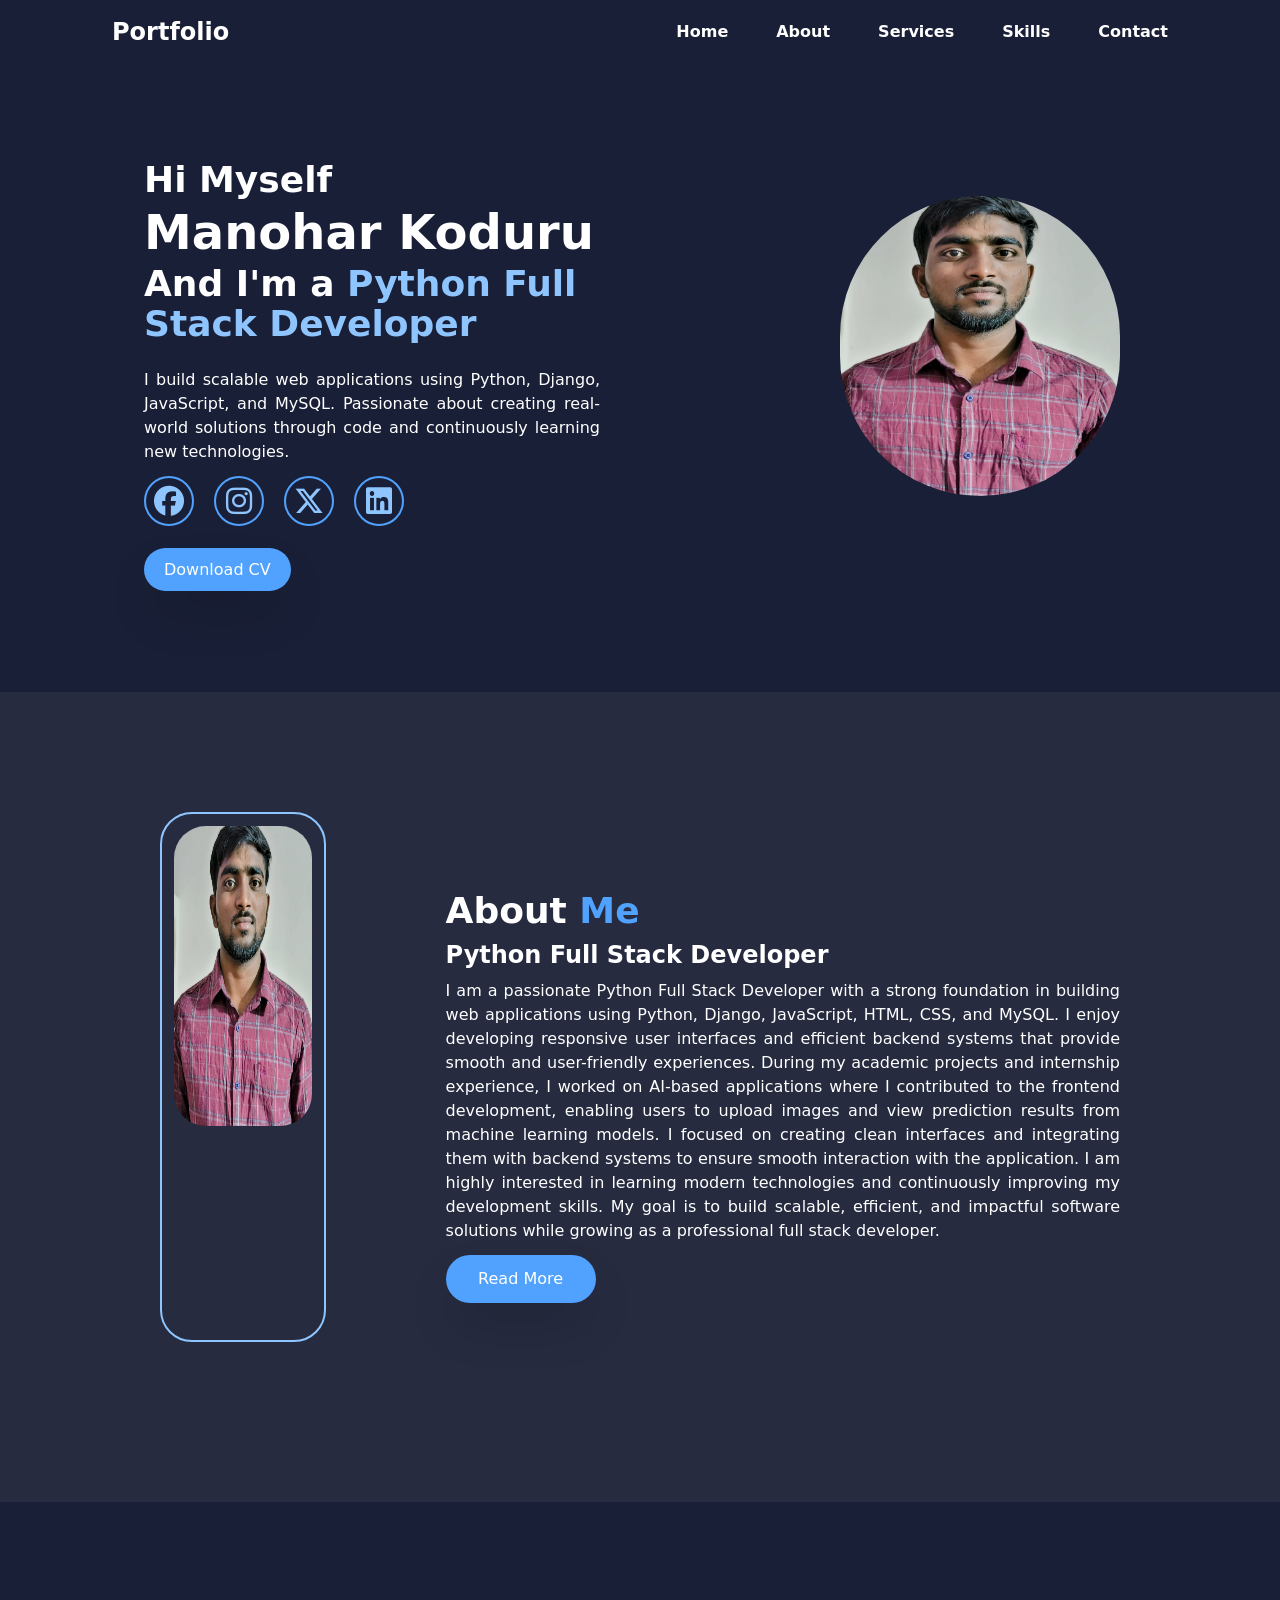
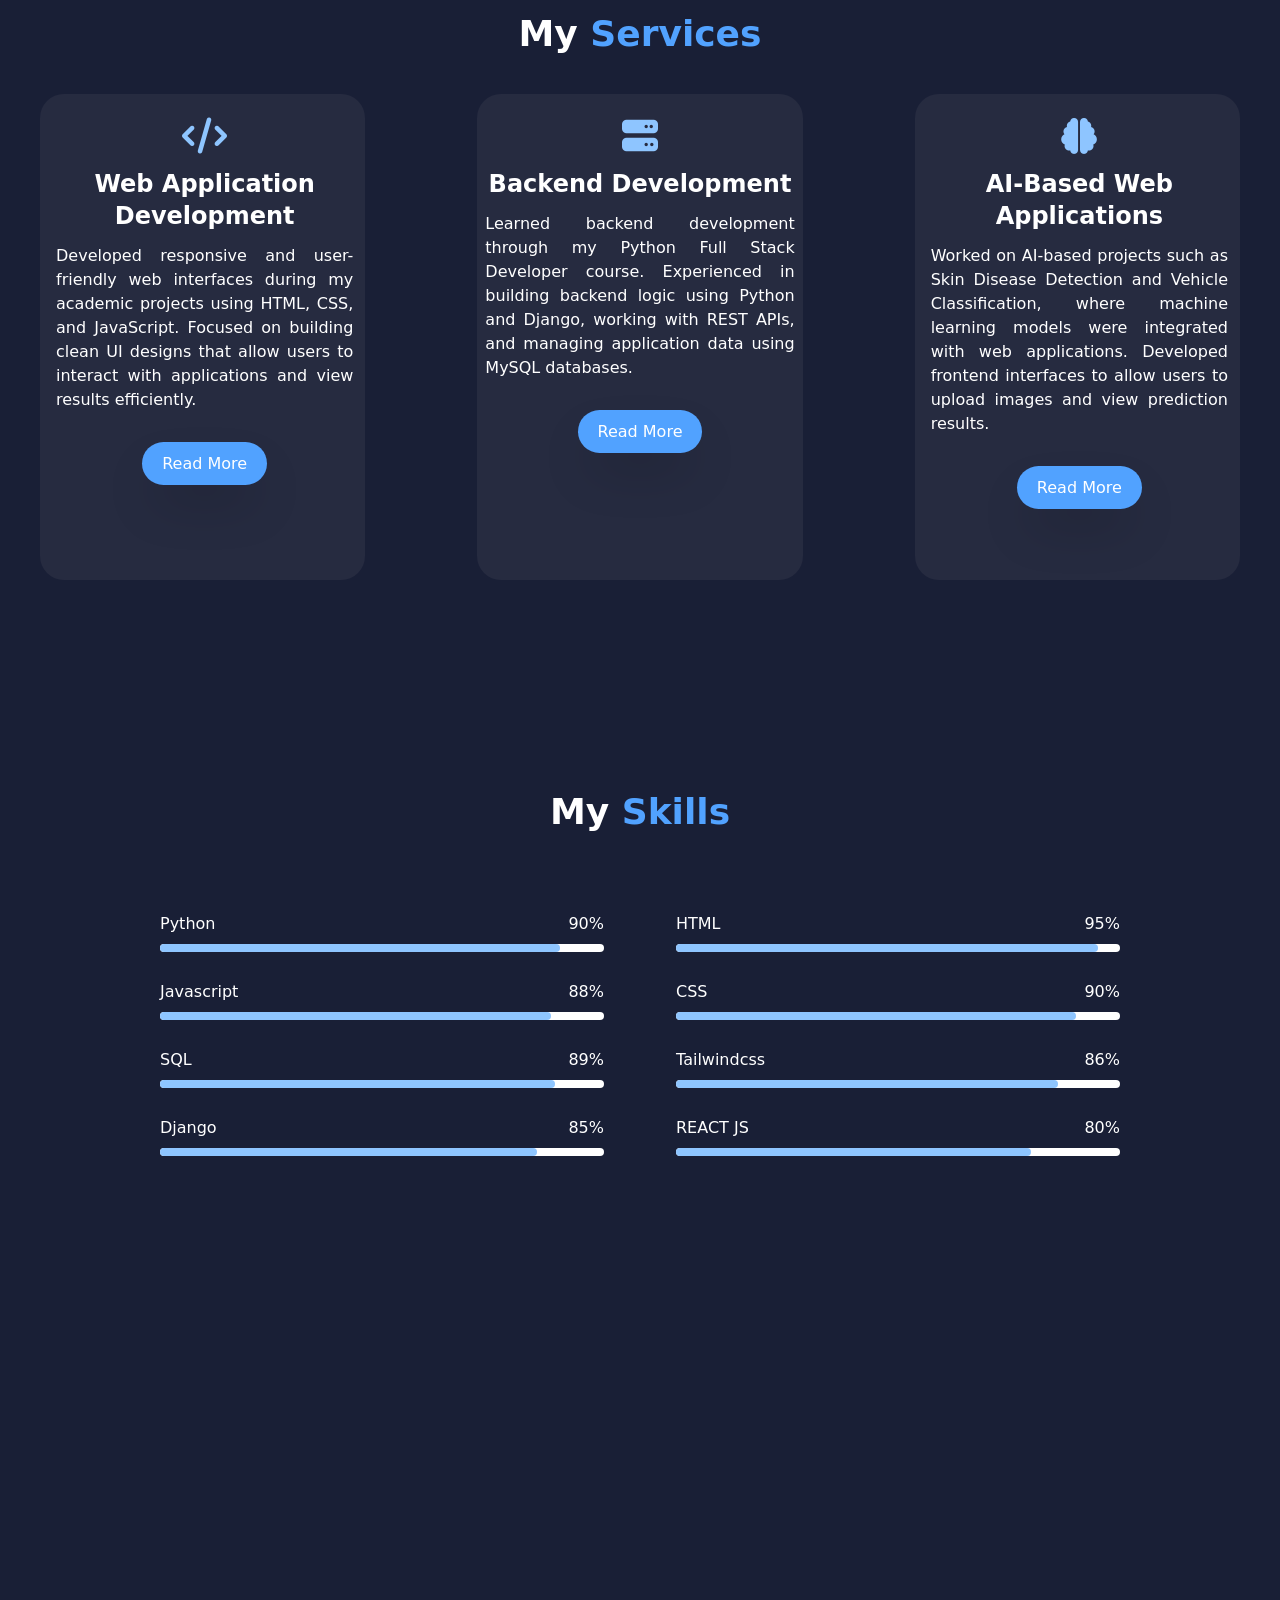
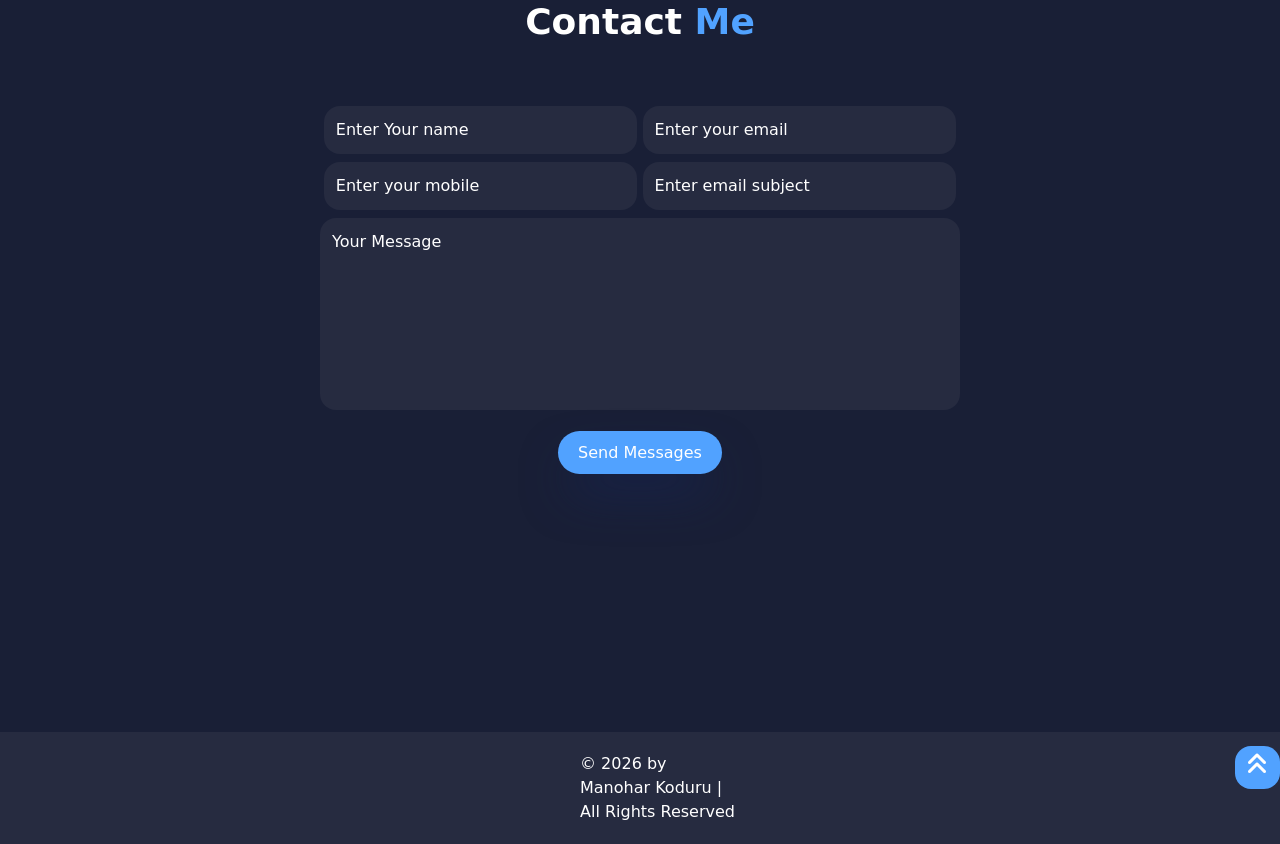
<file: index.html>
<!DOCTYPE html>
<html lang="en" class="scroll-smooth">
<head>
    <meta charset="UTF-8">
    <meta name="viewport" content="width=device-width, initial-scale=1.0">
    <title>Portfolio</title>
    <link rel="stylesheet" href="../output.css">
    <link rel="stylesheet" href="https://cdnjs.cloudflare.com/ajax/libs/font-awesome/6.7.2/css/all.min.css" integrity="sha512-Evv84Mr4kqVGRNSgIGL/F/aIDqQb7xQ2vcrdIwxfjThSH8CSR7PBEakCr51Ck+w+/U6swU2Im1vVX0SVk9ABhg==" crossorigin="anonymous" referrerpolicy="no-referrer">
</head>
<body>
    <header class="flex justify-between bg-[#191f36] text-white py-4 px-28 items-center fixed min-w-[100vw] z-10">
        <h1 class="font-bold text-2xl">Portfolio</h1>
            <div class="flex gap-12 font-bold">
                <a href="#Home" class="hover:text-blue-400">Home</a>
                <a href="#About" class="hover:text-blue-400">About</a>
                <a href="#Services" class="hover:text-blue-400">Services</a>
                <a href="#skills" class="hover:text-blue-400">Skills</a>
                <a href="#contact" class="hover:text-blue-400">Contact</a>
            </div>
    </header>
   <section class="grid grid-cols-2 px-36 py-24 bg-[#191f36] text-white h-[100vh] gap-20" id="Home" >
        <div class="pt-16">
            <h2 class="font-bold text-4xl">Hi Myself</h2>
            <h1 class="font-bold text-5xl my-2"> Manohar Koduru </h1>
            <h2 class="font-bold text-4xl">And I'm a <span class="text-blue-300">Python Full Stack Developer</span> </h2>
            <br>
            <p class="text-justify">I build scalable web applications using Python, Django, JavaScript, and MySQL. 
Passionate about creating real-world solutions through code and continuously learning new technologies.</p>
            <div class="flex gap-5 my-3 mb-8">
                <a href="https://www.facebook.com/koduru.manohar.332" class="border-2 border-blue-400 h[50px] w-[50px] rounded-full text-3xl text-center flex  justify-center p-2 hover:bg-blue-300 text-blue-300 hover:text-black ">
                    <i class="fa-brands fa-facebook"></i>
                </a>
                <a href="https://www.instagram.com/manohar__reddy__625/" class="border-2 border-blue-400 h[50px] w-[50px] rounded-full text-3xl text-center flex  justify-center p-2 hover:bg-blue-300 text-blue-300 hover:text-black ">
                    <i class="fa-brands fa-instagram"></i>
                </a>
                <a href="https://x.com/KoduruMano17426?t=NUwy7Dlpt3f1oHLuQnfytg&s=09" class="border-2 border-blue-400 h[50px] w-[50px] rounded-full text-3xl text-center flex  justify-center p-2 hover:bg-blue-300 text-blue-300 hover:text-black ">
                    <i class="fa-brands fa-x-twitter"></i>
                </a>
                <a href="https://www.linkedin.com/in/manohar-koduru-5404a0310/" class="border-2 border-blue-400 h[50px] w-[50px] rounded-full text-3xl text-center flex  justify-center p-2 hover:bg-blue-300 text-blue-300 hover:text-black ">
                    <i class="fa-brands fa-linkedin"></i>
                </a>
            </div>

                 <a href="https://drive.google.com/file/d/1rjUNN1UHN5zXGNvTHN89zo7doIlGcrzC/view?usp=drivesdk" class="bg-blue-400 px-5 py-3 rounded-full shadow-2xl hover:shadow-blue-950 ">Download CV</a>

            </div>

            <div>
                <img src="/manohar.jpg" alt="" class="w-[280px] h-[300px] rounded-full animate-bounce my-25 mx-40 hover:shadow-2xl hover:shadow-white">
                
            </div>
            
         </section>
    <!--about-->
    <section class="bg-[#262b40] flex text-white gap-30 h-[90vh] px-40 py-20 " id="About">
        <div class="border-2 border-blue-300 rounded-4xl flex justify-between text-center px-3 py-3 align-middle pb-4 mt-10 mb-20">
            <img src="/manohar.jpg" alt="" class="w-[1450px] h-[300px] rounded-4xl">

        </div>
        <div class="flex flex-col justify-center text-justify">
            <h1 class="font-bold text-4xl">About <span class="text-blue-400">Me</span></h1>
            <h2 class="font-bold text-2xl my-2">Python Full Stack Developer</h2>
            <p class="mb-3">I am a passionate Python Full Stack Developer with a strong foundation in building web applications using Python, Django, JavaScript, HTML, CSS, and MySQL. I enjoy developing responsive user interfaces and efficient backend systems that provide smooth and user-friendly experiences.

During my academic projects and internship experience, I worked on AI-based applications where I contributed to the frontend development, enabling users to upload images and view prediction results from machine learning models. I focused on creating clean interfaces and integrating them with backend systems to ensure smooth interaction with the application.

I am highly interested in learning modern technologies and continuously improving my development skills. My goal is to build scalable, efficient, and impactful software solutions while growing as a professional full stack developer.</p>
        <a href="" class="bg-blue-400 px-5 py-3 rounded-full shadow-2xl hover:shadow-blue-950 w-[150px] text-center">Read More</a>
        </div>
    </section>
    <!--services-->
    <section class="bg-[#191f36] h-[90vh] text-white pt-20" id="Services">
        <h1 class="font-bold text-4xl text-center pt-8">My <span class="text-blue-400">Services</span></h1>
        <div class="grid grid-cols-3 gap-8 my-10">
            <div class="bg-[#262b40] rounded-3xl text-center py-6 hover:scale-105 duration-1000 hover:border-2 pb-20 mx-10 pl-4 pr-3">
               <i class="fa-solid fa-code text-4xl text-blue-300"></i>
                <h2  class="font-bold text-2xl my-3">Web Application Development</h2>
                <p class="text-justify mb-10">Developed responsive and user-friendly web interfaces during my academic projects using HTML, CSS, and JavaScript. Focused on building clean UI designs that allow users to interact with applications and view results efficiently.</p>
               <a href="" class="bg-blue-400 px-5 py-3 rounded-full shadow-2xl hover:shadow-blue-950 w-[150px] text-center ">Read More</a>
            </div>
            <div class="bg-[#262b40] rounded-3xl text-center py-6 hover:scale-105 duration-1000 hover:border-2 pb-20 mx-10 pl-2 pr-2">
                <i class="fa-solid fa-server text-4xl text-blue-300"></i>
                <h1 class="font-bold text-2xl my-3">Backend Development</h1>
                <p class="text-justify mb-10">Learned backend development through my Python Full Stack Developer course. Experienced in building backend logic using Python and Django, working with REST APIs, and managing application data using MySQL databases.</p>
                 <a href="" class="bg-blue-400 px-5 py-3 rounded-full shadow-2xl hover:shadow-blue-950 w-[150px] text-center">Read More</a>
            </div>
            <div class="bg-[#262b40] rounded-3xl text-center py-6 hover:scale-105 duration-1000  hover:border-2 pb-20 mx-10 pl-4 pr-3">
                <i class="fa-solid fa-brain text-4xl text-blue-300"></i>
                <h1 class="font-bold text-2xl my-3">AI-Based Web Applications</h1>
                <p class="text-justify mb-10">Worked on AI-based projects such as Skin Disease Detection and Vehicle Classification, where machine learning models were integrated with web applications. Developed frontend interfaces to allow users to upload images and view prediction results.</p>
                  <a href="" class="bg-blue-400 px-5 py-3 rounded-full shadow-2xl hover:shadow-blue-950 w-[150px] text-center">Read More</a>
            </div>
        </div>
    </section>
            <!-- Skills -->
           <section class="bg-[#191f36] text-white h-[90vh] pt-20" id="skills">
            <h1 class="font-bold text-center text-4xl mb-16">My <span class="text-blue-400">Skills</span></h1>

            <div class="grid grid-cols-2 px-40 gap-18">
                <div>
                    <div class="flex justify-between relative py-4 mb-3">
                        <h1>Python</h1>
                        <span>90%</span>
                        <div class="absolute bottom-0 h-2 w-[100%] bg-white rounded-4xl"></div>
                        <div class="absolute bottom-0 h-2 w-[90%] bg-blue-300 rounded-4xl"></div>
                    </div>

                    <div class="flex justify-between relative py-4 mb-3">
                        <h1>Javascript</h1>
                        <span>88%</span>
                        <div class="absolute bottom-0 h-2 w-[100%] bg-white rounded-4xl"></div>
                        <div class="absolute bottom-0 h-2 w-[88%] bg-blue-300 rounded-4xl"></div>
                    </div>

                    <div class="flex justify-between relative py-4 mb-3">
                        <h1>SQL</h1>
                        <span>89%</span>
                        <div class="absolute bottom-0 h-2 w-[100%] bg-white rounded-4xl"></div>
                        <div class="absolute bottom-0 h-2 w-[89%] bg-blue-300 rounded-4xl"></div>
                    </div>

                    <div class="flex justify-between relative py-4 mb-3">
                        <h1>Django</h1>
                        <span>85%</span>
                        <div class="absolute bottom-0 h-2 w-[100%] bg-white rounded-4xl"></div>
                        <div class="absolute bottom-0 h-2 w-[85%] bg-blue-300 rounded-4xl"></div>
                    </div>
                </div>

                <div>
                    <div class="flex justify-between relative py-4 mb-3">
                        <h1>HTML</h1>
                        <span>95%</span>
                        <div class="absolute bottom-0 h-2 w-[100%] bg-white rounded-4xl"></div>
                        <div class="absolute bottom-0 h-2 w-[95%] bg-blue-300 rounded-4xl"></div>
                    </div>

                    <div class="flex justify-between relative py-4 mb-3">
                        <h1>CSS</h1>
                        <span>90%</span>
                        <div class="absolute bottom-0 h-2 w-[100%] bg-white rounded-4xl"></div>
                        <div class="absolute bottom-0 h-2 w-[90%] bg-blue-300 rounded-4xl"></div>
                    </div>

                    <div class="flex justify-between relative py-4 mb-3">
                        <h1>Tailwindcss</h1>
                        <span>86%</span>
                        <div class="absolute bottom-0 h-2 w-[100%] bg-white rounded-4xl"></div>
                        <div class="absolute bottom-0 h-2 w-[86%] bg-blue-300 rounded-4xl"></div>
                    </div>

                    <div class="flex justify-between relative py-4 mb-3">
                        <h1>REACT JS</h1>
                        <span>80%</span>
                        <div class="absolute bottom-0 h-2 w-[100%] bg-white rounded-4xl"></div>
                        <div class="absolute bottom-0 h-2 w-[80%] bg-blue-300 rounded-4xl"></div>
                    </div>
                </div>
            </div>
           </section>


           <!-- Contact Section -->
            <section class="bg-[#191f36] text-white h-[90vh] pt-20" id="contact" >
                <h1 class="font-bold text-center text-4xl mb-16">Contact <span class="text-blue-400">Me</span></h1>

                <form class="text-center w-[50%] ml-auto mr-auto">
                    <div>
                        <input type="text" placeholder="Enter Your name" class="bg-[#262b40] p-3 rounded-2xl outline-none w-[49%]">
                        <input type="email" placeholder="Enter your email" class="bg-[#262b40] p-3 rounded-2xl outline-none w-[49%]">
                    </div>

                    <div class="my-2">
                        <input type="number" placeholder="Enter your mobile" class="bg-[#262b40] p-3 rounded-2xl outline-none w-[49%]">
                        <input type="text" placeholder="Enter email subject" class="bg-[#262b40] p-3 rounded-2xl outline-none w-[49%]">
                    </div>

                    <textarea cols="30" rows="7" placeholder="Your Message" class="bg-[#262b40] p-3 rounded-2xl outline-none w-[100%] resize-none mb-6"></textarea>
                    <a href="" class="bg-blue-400 px-5 py-3 rounded-4xl shadow-2xl shadow-blue-950 hover:shadow-none">Send Messages</a>
                </form>
            </section>


            <!-- Footer -->
             <footer class="bg-[#262b40] text-white flex py-5 " >
                <div>
                    <p class="pl-145">© 2026 by Manohar Koduru | All Rights Reserved</p>
                </div>

                <div>
                    <a href="#Home" class="bg-blue-400 p-3 rounded-2xl ml-125">
                        <i class="fa-solid fa-angles-up text-2xl "></i>
                    </a>
                </div>
             </footer>
    
</body>

</html>
</file>
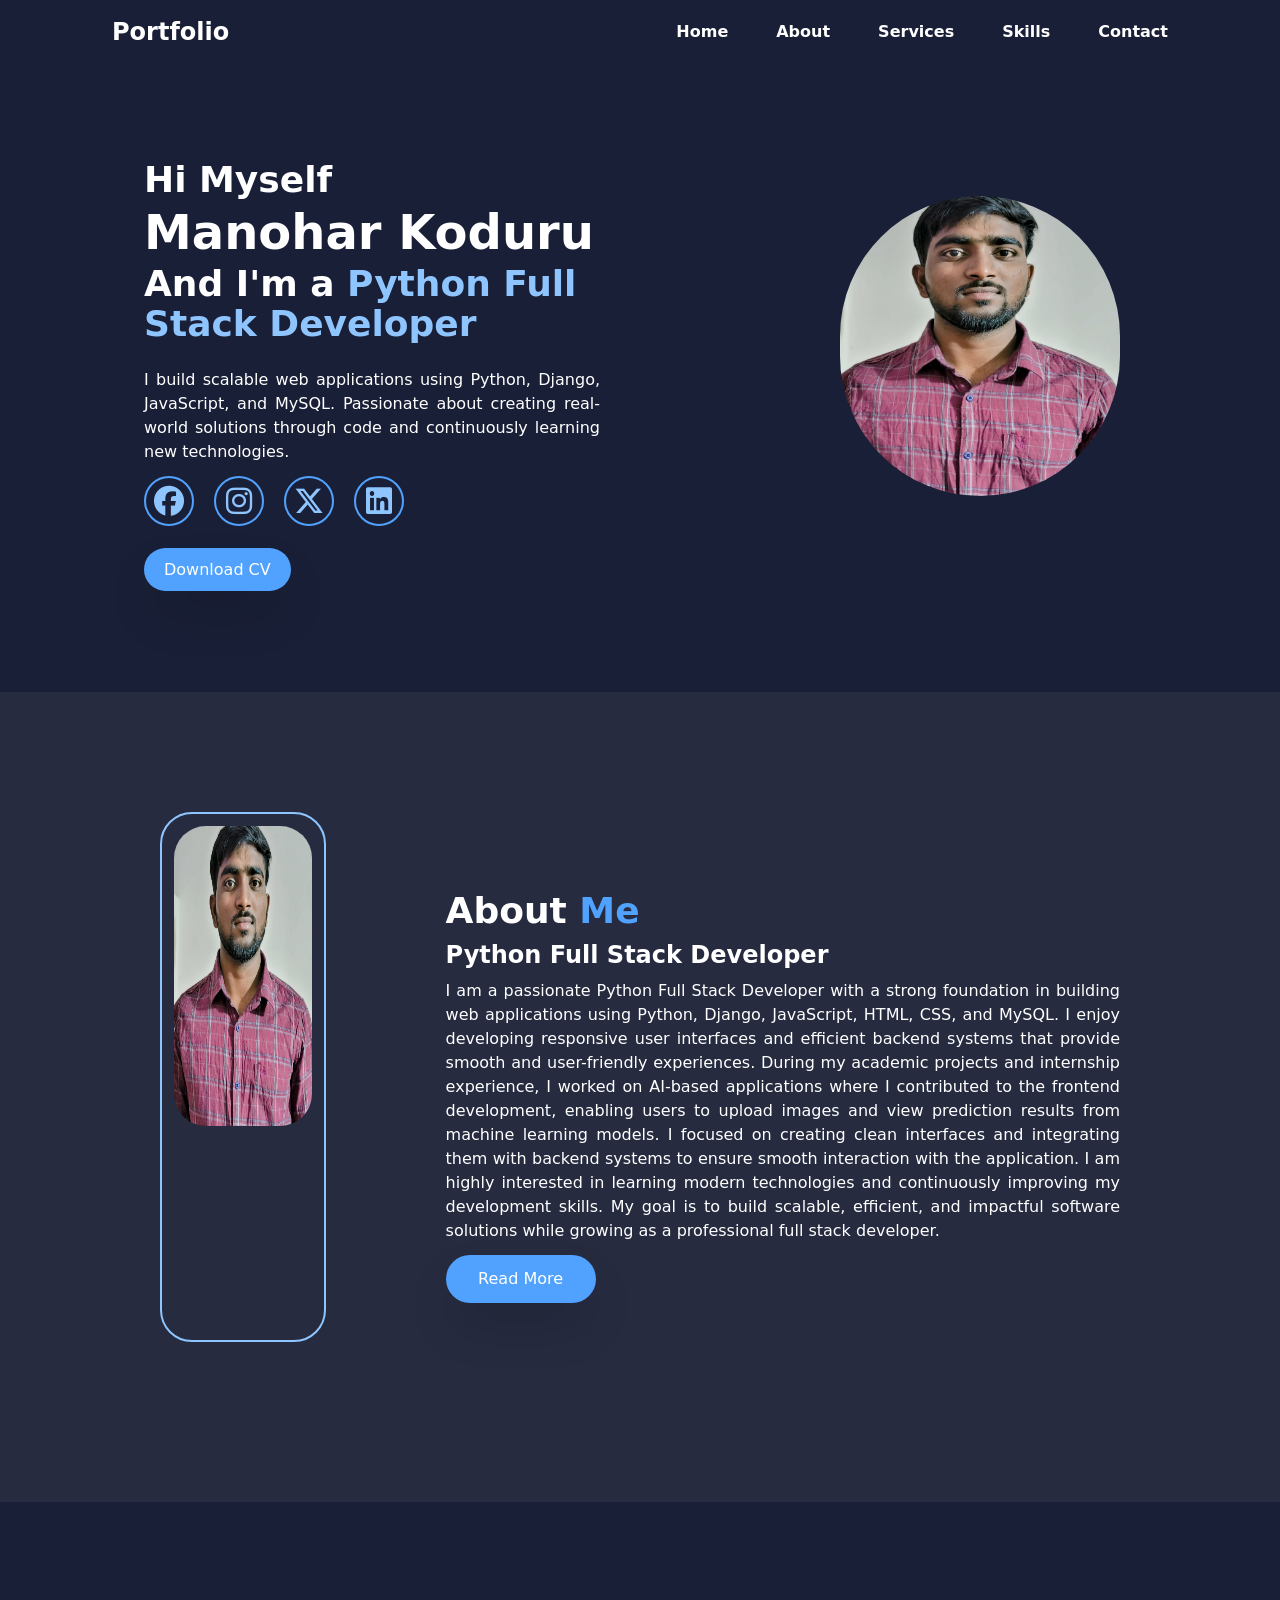
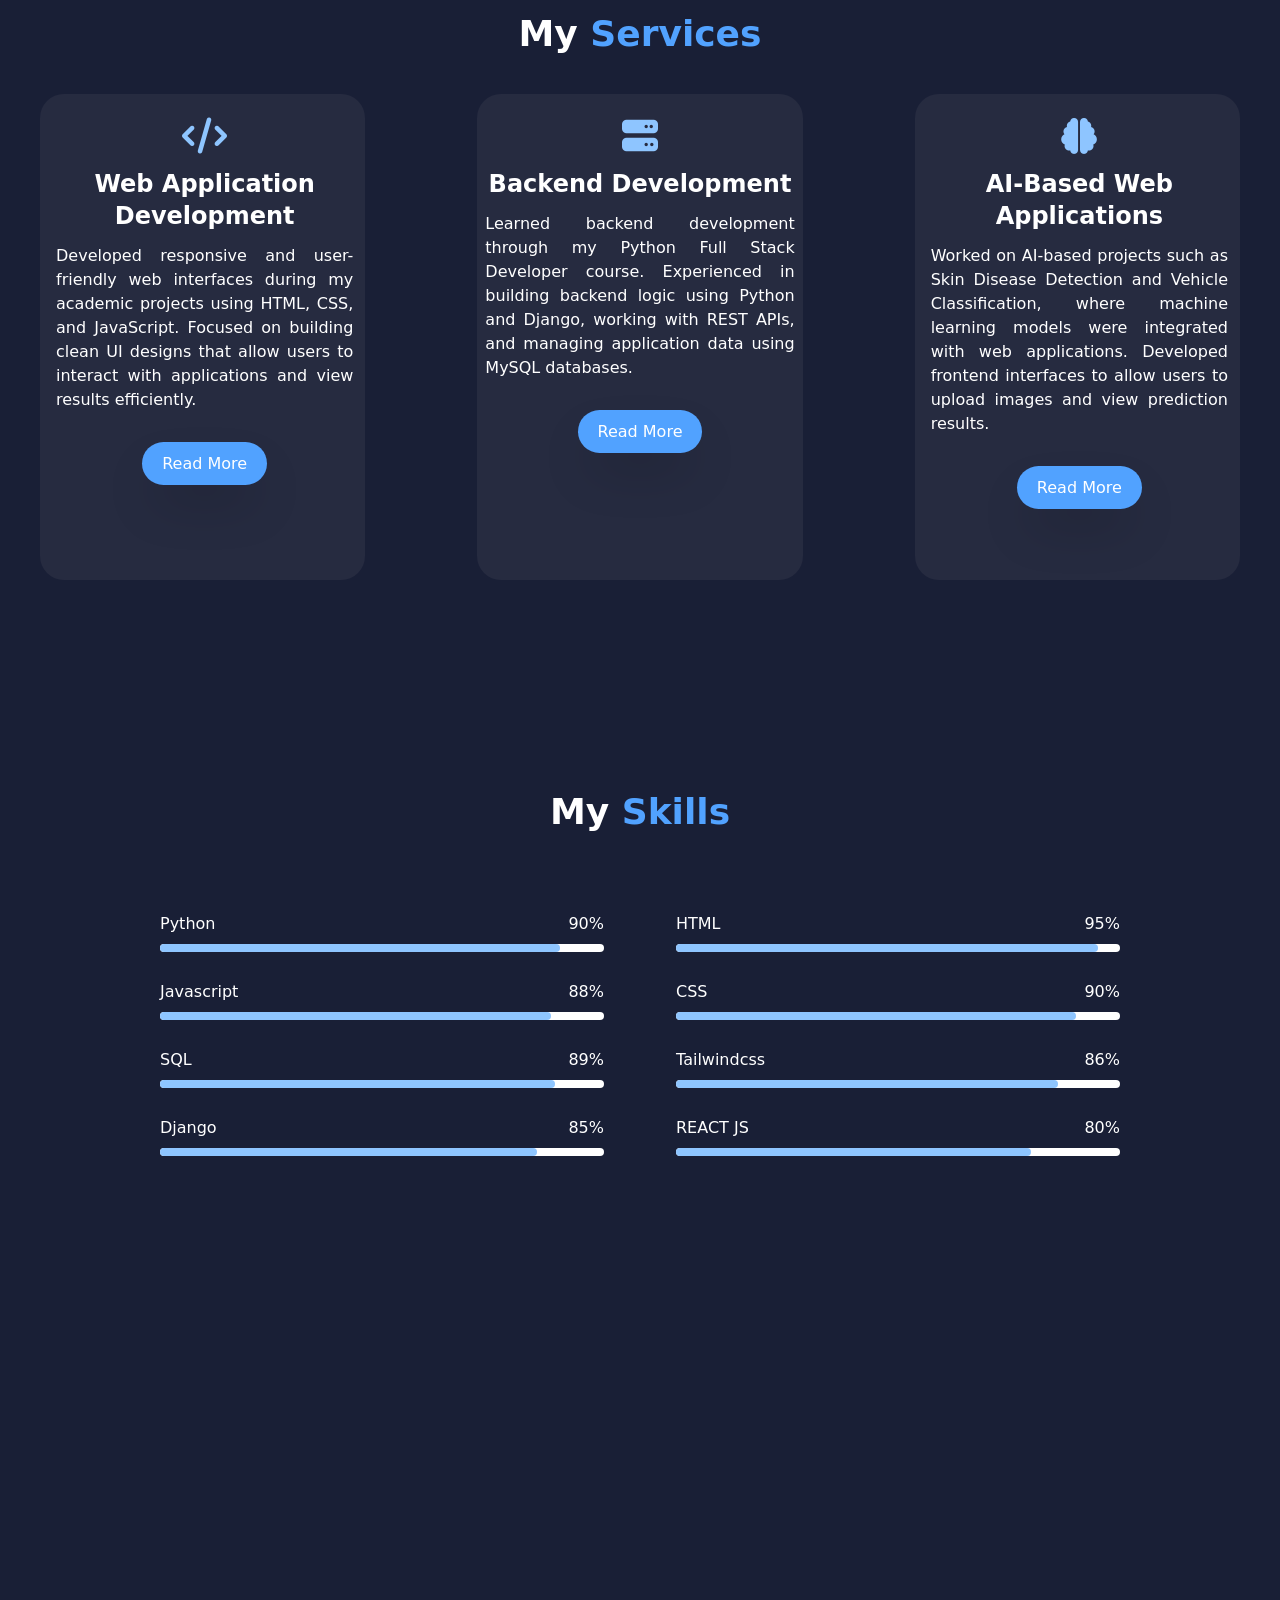
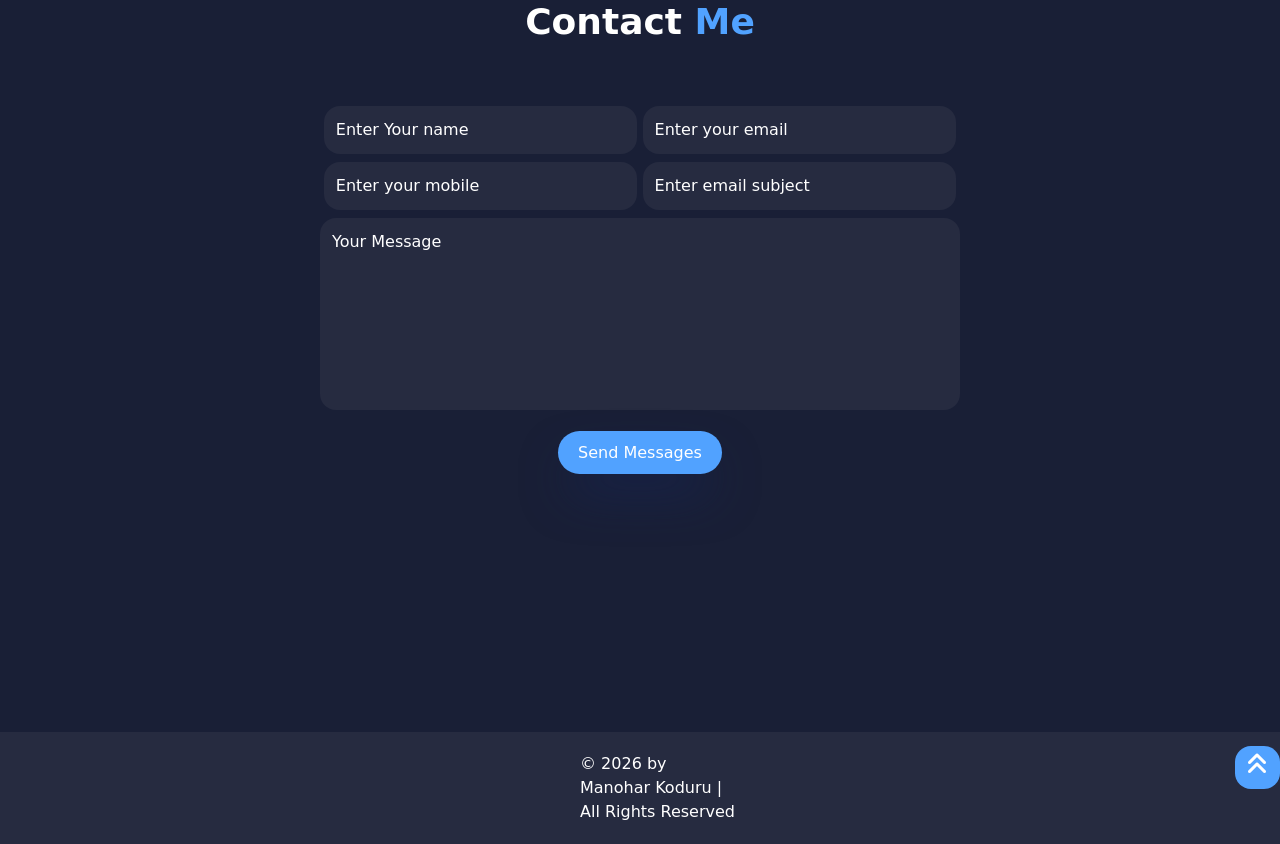
<file: public/index.html>
<!DOCTYPE html>
<html lang="en" class="scroll-smooth">
<head>
    <meta charset="UTF-8">
    <meta name="viewport" content="width=device-width, initial-scale=1.0">
    <title>Portfolio</title>
    <link rel="stylesheet" href="../src/output.css">
    <link rel="stylesheet" href="https://cdnjs.cloudflare.com/ajax/libs/font-awesome/6.7.2/css/all.min.css" integrity="sha512-Evv84Mr4kqVGRNSgIGL/F/aIDqQb7xQ2vcrdIwxfjThSH8CSR7PBEakCr51Ck+w+/U6swU2Im1vVX0SVk9ABhg==" crossorigin="anonymous" referrerpolicy="no-referrer">
</head>
<body>
    <header class="flex justify-between bg-[#191f36] text-white py-4 px-28 items-center fixed min-w-[100vw] z-10">
        <h1 class="font-bold text-2xl">Portfolio</h1>
            <div class="flex gap-12 font-bold">
                <a href="#Home" class="hover:text-blue-400">Home</a>
                <a href="#About" class="hover:text-blue-400">About</a>
                <a href="#Services" class="hover:text-blue-400">Services</a>
                <a href="#skills" class="hover:text-blue-400">Skills</a>
                <a href="#contact" class="hover:text-blue-400">Contact</a>
            </div>
    </header>
   <section class="grid grid-cols-2 px-36 py-24 bg-[#191f36] text-white h-[100vh] gap-20" id="Home" >
        <div class="pt-16">
            <h2 class="font-bold text-4xl">Hi Myself</h2>
            <h1 class="font-bold text-5xl my-2"> Manohar Koduru </h1>
            <h2 class="font-bold text-4xl">And I'm a <span class="text-blue-300">Python Full Stack Developer</span> </h2>
            <br>
            <p class="text-justify">I build scalable web applications using Python, Django, JavaScript, and MySQL. 
Passionate about creating real-world solutions through code and continuously learning new technologies.</p>
            <div class="flex gap-5 my-3 mb-8">
                <a href="https://www.facebook.com/koduru.manohar.332" class="border-2 border-blue-400 h[50px] w-[50px] rounded-full text-3xl text-center flex  justify-center p-2 hover:bg-blue-300 text-blue-300 hover:text-black ">
                    <i class="fa-brands fa-facebook"></i>
                </a>
                <a href="https://www.instagram.com/manohar__reddy__625/" class="border-2 border-blue-400 h[50px] w-[50px] rounded-full text-3xl text-center flex  justify-center p-2 hover:bg-blue-300 text-blue-300 hover:text-black ">
                    <i class="fa-brands fa-instagram"></i>
                </a>
                <a href="https://x.com/KoduruMano17426?t=NUwy7Dlpt3f1oHLuQnfytg&s=09" class="border-2 border-blue-400 h[50px] w-[50px] rounded-full text-3xl text-center flex  justify-center p-2 hover:bg-blue-300 text-blue-300 hover:text-black ">
                    <i class="fa-brands fa-x-twitter"></i>
                </a>
                <a href="https://www.linkedin.com/in/manohar-koduru-5404a0310/" class="border-2 border-blue-400 h[50px] w-[50px] rounded-full text-3xl text-center flex  justify-center p-2 hover:bg-blue-300 text-blue-300 hover:text-black ">
                    <i class="fa-brands fa-linkedin"></i>
                </a>
            </div>

                 <a href="https://drive.google.com/file/d/1rjUNN1UHN5zXGNvTHN89zo7doIlGcrzC/view?usp=drivesdk" class="bg-blue-400 px-5 py-3 rounded-full shadow-2xl hover:shadow-blue-950 ">Download CV</a>

            </div>

            <div>
                <img src="/manohar.jpg" alt="" class="w-[280px] h-[300px] rounded-full animate-bounce my-25 mx-40 hover:shadow-2xl hover:shadow-white">
                
            </div>
            
         </section>
    <!--about-->
    <section class="bg-[#262b40] flex text-white gap-30 h-[90vh] px-40 py-20 " id="About">
        <div class="border-2 border-blue-300 rounded-4xl flex justify-between text-center px-3 py-3 align-middle pb-4 mt-10 mb-20">
            <img src="/manohar.jpg" alt="" class="w-[1450px] h-[300px] rounded-4xl">

        </div>
        <div class="flex flex-col justify-center text-justify">
            <h1 class="font-bold text-4xl">About <span class="text-blue-400">Me</span></h1>
            <h2 class="font-bold text-2xl my-2">Python Full Stack Developer</h2>
            <p class="mb-3">I am a passionate Python Full Stack Developer with a strong foundation in building web applications using Python, Django, JavaScript, HTML, CSS, and MySQL. I enjoy developing responsive user interfaces and efficient backend systems that provide smooth and user-friendly experiences.

During my academic projects and internship experience, I worked on AI-based applications where I contributed to the frontend development, enabling users to upload images and view prediction results from machine learning models. I focused on creating clean interfaces and integrating them with backend systems to ensure smooth interaction with the application.

I am highly interested in learning modern technologies and continuously improving my development skills. My goal is to build scalable, efficient, and impactful software solutions while growing as a professional full stack developer.</p>
        <a href="" class="bg-blue-400 px-5 py-3 rounded-full shadow-2xl hover:shadow-blue-950 w-[150px] text-center">Read More</a>
        </div>
    </section>
    <!--services-->
    <section class="bg-[#191f36] h-[90vh] text-white pt-20" id="Services">
        <h1 class="font-bold text-4xl text-center pt-8">My <span class="text-blue-400">Services</span></h1>
        <div class="grid grid-cols-3 gap-8 my-10">
            <div class="bg-[#262b40] rounded-3xl text-center py-6 hover:scale-105 duration-1000 hover:border-2 pb-20 mx-10 pl-4 pr-3">
               <i class="fa-solid fa-code text-4xl text-blue-300"></i>
                <h2  class="font-bold text-2xl my-3">Web Application Development</h2>
                <p class="text-justify mb-10">Developed responsive and user-friendly web interfaces during my academic projects using HTML, CSS, and JavaScript. Focused on building clean UI designs that allow users to interact with applications and view results efficiently.</p>
               <a href="" class="bg-blue-400 px-5 py-3 rounded-full shadow-2xl hover:shadow-blue-950 w-[150px] text-center ">Read More</a>
            </div>
            <div class="bg-[#262b40] rounded-3xl text-center py-6 hover:scale-105 duration-1000 hover:border-2 pb-20 mx-10 pl-2 pr-2">
                <i class="fa-solid fa-server text-4xl text-blue-300"></i>
                <h1 class="font-bold text-2xl my-3">Backend Development</h1>
                <p class="text-justify mb-10">Learned backend development through my Python Full Stack Developer course. Experienced in building backend logic using Python and Django, working with REST APIs, and managing application data using MySQL databases.</p>
                 <a href="" class="bg-blue-400 px-5 py-3 rounded-full shadow-2xl hover:shadow-blue-950 w-[150px] text-center">Read More</a>
            </div>
            <div class="bg-[#262b40] rounded-3xl text-center py-6 hover:scale-105 duration-1000  hover:border-2 pb-20 mx-10 pl-4 pr-3">
                <i class="fa-solid fa-brain text-4xl text-blue-300"></i>
                <h1 class="font-bold text-2xl my-3">AI-Based Web Applications</h1>
                <p class="text-justify mb-10">Worked on AI-based projects such as Skin Disease Detection and Vehicle Classification, where machine learning models were integrated with web applications. Developed frontend interfaces to allow users to upload images and view prediction results.</p>
                  <a href="" class="bg-blue-400 px-5 py-3 rounded-full shadow-2xl hover:shadow-blue-950 w-[150px] text-center">Read More</a>
            </div>
        </div>
    </section>
            <!-- Skills -->
           <section class="bg-[#191f36] text-white h-[90vh] pt-20" id="skills">
            <h1 class="font-bold text-center text-4xl mb-16">My <span class="text-blue-400">Skills</span></h1>

            <div class="grid grid-cols-2 px-40 gap-18">
                <div>
                    <div class="flex justify-between relative py-4 mb-3">
                        <h1>Python</h1>
                        <span>90%</span>
                        <div class="absolute bottom-0 h-2 w-[100%] bg-white rounded-4xl"></div>
                        <div class="absolute bottom-0 h-2 w-[90%] bg-blue-300 rounded-4xl"></div>
                    </div>

                    <div class="flex justify-between relative py-4 mb-3">
                        <h1>Javascript</h1>
                        <span>88%</span>
                        <div class="absolute bottom-0 h-2 w-[100%] bg-white rounded-4xl"></div>
                        <div class="absolute bottom-0 h-2 w-[88%] bg-blue-300 rounded-4xl"></div>
                    </div>

                    <div class="flex justify-between relative py-4 mb-3">
                        <h1>SQL</h1>
                        <span>89%</span>
                        <div class="absolute bottom-0 h-2 w-[100%] bg-white rounded-4xl"></div>
                        <div class="absolute bottom-0 h-2 w-[89%] bg-blue-300 rounded-4xl"></div>
                    </div>

                    <div class="flex justify-between relative py-4 mb-3">
                        <h1>Django</h1>
                        <span>85%</span>
                        <div class="absolute bottom-0 h-2 w-[100%] bg-white rounded-4xl"></div>
                        <div class="absolute bottom-0 h-2 w-[85%] bg-blue-300 rounded-4xl"></div>
                    </div>
                </div>

                <div>
                    <div class="flex justify-between relative py-4 mb-3">
                        <h1>HTML</h1>
                        <span>95%</span>
                        <div class="absolute bottom-0 h-2 w-[100%] bg-white rounded-4xl"></div>
                        <div class="absolute bottom-0 h-2 w-[95%] bg-blue-300 rounded-4xl"></div>
                    </div>

                    <div class="flex justify-between relative py-4 mb-3">
                        <h1>CSS</h1>
                        <span>90%</span>
                        <div class="absolute bottom-0 h-2 w-[100%] bg-white rounded-4xl"></div>
                        <div class="absolute bottom-0 h-2 w-[90%] bg-blue-300 rounded-4xl"></div>
                    </div>

                    <div class="flex justify-between relative py-4 mb-3">
                        <h1>Tailwindcss</h1>
                        <span>86%</span>
                        <div class="absolute bottom-0 h-2 w-[100%] bg-white rounded-4xl"></div>
                        <div class="absolute bottom-0 h-2 w-[86%] bg-blue-300 rounded-4xl"></div>
                    </div>

                    <div class="flex justify-between relative py-4 mb-3">
                        <h1>REACT JS</h1>
                        <span>80%</span>
                        <div class="absolute bottom-0 h-2 w-[100%] bg-white rounded-4xl"></div>
                        <div class="absolute bottom-0 h-2 w-[80%] bg-blue-300 rounded-4xl"></div>
                    </div>
                </div>
            </div>
           </section>


           <!-- Contact Section -->
            <section class="bg-[#191f36] text-white h-[90vh] pt-20" id="contact" >
                <h1 class="font-bold text-center text-4xl mb-16">Contact <span class="text-blue-400">Me</span></h1>

                <form class="text-center w-[50%] ml-auto mr-auto">
                    <div>
                        <input type="text" placeholder="Enter Your name" class="bg-[#262b40] p-3 rounded-2xl outline-none w-[49%]">
                        <input type="email" placeholder="Enter your email" class="bg-[#262b40] p-3 rounded-2xl outline-none w-[49%]">
                    </div>

                    <div class="my-2">
                        <input type="number" placeholder="Enter your mobile" class="bg-[#262b40] p-3 rounded-2xl outline-none w-[49%]">
                        <input type="text" placeholder="Enter email subject" class="bg-[#262b40] p-3 rounded-2xl outline-none w-[49%]">
                    </div>

                    <textarea cols="30" rows="7" placeholder="Your Message" class="bg-[#262b40] p-3 rounded-2xl outline-none w-[100%] resize-none mb-6"></textarea>
                    <a href="" class="bg-blue-400 px-5 py-3 rounded-4xl shadow-2xl shadow-blue-950 hover:shadow-none">Send Messages</a>
                </form>
            </section>


            <!-- Footer -->
             <footer class="bg-[#262b40] text-white flex py-5 " >
                <div>
                    <p class="pl-145">© 2026 by Manohar Koduru | All Rights Reserved</p>
                </div>

                <div>
                    <a href="#Home" class="bg-blue-400 p-3 rounded-2xl ml-125">
                        <i class="fa-solid fa-angles-up text-2xl "></i>
                    </a>
                </div>
             </footer>
    
</body>
</html>
</file>
<file: output.css>
/*! tailwindcss v4.1.11 | MIT License | https://tailwindcss.com */
@layer properties;
@layer theme, base, components, utilities;
@layer theme {
  :root, :host {
    --font-sans: ui-sans-serif, system-ui, sans-serif, "Apple Color Emoji",
      "Segoe UI Emoji", "Segoe UI Symbol", "Noto Color Emoji";
    --font-mono: ui-monospace, SFMono-Regular, Menlo, Monaco, Consolas, "Liberation Mono",
      "Courier New", monospace;
    --color-red-500: oklch(63.7% 0.237 25.331);
    --color-blue-300: oklch(80.9% 0.105 251.813);
    --color-blue-400: oklch(70.7% 0.165 254.624);
    --color-blue-950: oklch(28.2% 0.091 267.935);
    --color-black: #000;
    --color-white: #fff;
    --spacing: 0.25rem;
    --text-2xl: 1.5rem;
    --text-2xl--line-height: calc(2 / 1.5);
    --text-3xl: 1.875rem;
    --text-3xl--line-height: calc(2.25 / 1.875);
    --text-4xl: 2.25rem;
    --text-4xl--line-height: calc(2.5 / 2.25);
    --text-5xl: 3rem;
    --text-5xl--line-height: 1;
    --font-weight-bold: 700;
    --radius-2xl: 1rem;
    --radius-3xl: 1.5rem;
    --radius-4xl: 2rem;
    --animate-bounce: bounce 1s infinite;
    --default-font-family: var(--font-sans);
    --default-mono-font-family: var(--font-mono);
  }
}
@layer base {
  *, ::after, ::before, ::backdrop, ::file-selector-button {
    box-sizing: border-box;
    margin: 0;
    padding: 0;
    border: 0 solid;
  }
  html, :host {
    line-height: 1.5;
    -webkit-text-size-adjust: 100%;
    tab-size: 4;
    font-family: var(--default-font-family, ui-sans-serif, system-ui, sans-serif, "Apple Color Emoji", "Segoe UI Emoji", "Segoe UI Symbol", "Noto Color Emoji");
    font-feature-settings: var(--default-font-feature-settings, normal);
    font-variation-settings: var(--default-font-variation-settings, normal);
    -webkit-tap-highlight-color: transparent;
  }
  hr {
    height: 0;
    color: inherit;
    border-top-width: 1px;
  }
  abbr:where([title]) {
    -webkit-text-decoration: underline dotted;
    text-decoration: underline dotted;
  }
  h1, h2, h3, h4, h5, h6 {
    font-size: inherit;
    font-weight: inherit;
  }
  a {
    color: inherit;
    -webkit-text-decoration: inherit;
    text-decoration: inherit;
  }
  b, strong {
    font-weight: bolder;
  }
  code, kbd, samp, pre {
    font-family: var(--default-mono-font-family, ui-monospace, SFMono-Regular, Menlo, Monaco, Consolas, "Liberation Mono", "Courier New", monospace);
    font-feature-settings: var(--default-mono-font-feature-settings, normal);
    font-variation-settings: var(--default-mono-font-variation-settings, normal);
    font-size: 1em;
  }
  small {
    font-size: 80%;
  }
  sub, sup {
    font-size: 75%;
    line-height: 0;
    position: relative;
    vertical-align: baseline;
  }
  sub {
    bottom: -0.25em;
  }
  sup {
    top: -0.5em;
  }
  table {
    text-indent: 0;
    border-color: inherit;
    border-collapse: collapse;
  }
  :-moz-focusring {
    outline: auto;
  }
  progress {
    vertical-align: baseline;
  }
  summary {
    display: list-item;
  }
  ol, ul, menu {
    list-style: none;
  }
  img, svg, video, canvas, audio, iframe, embed, object {
    display: block;
    vertical-align: middle;
  }
  img, video {
    max-width: 100%;
    height: auto;
  }
  button, input, select, optgroup, textarea, ::file-selector-button {
    font: inherit;
    font-feature-settings: inherit;
    font-variation-settings: inherit;
    letter-spacing: inherit;
    color: inherit;
    border-radius: 0;
    background-color: transparent;
    opacity: 1;
  }
  :where(select:is([multiple], [size])) optgroup {
    font-weight: bolder;
  }
  :where(select:is([multiple], [size])) optgroup option {
    padding-inline-start: 20px;
  }
  ::file-selector-button {
    margin-inline-end: 4px;
  }
  ::placeholder {
    opacity: 1;
  }
  @supports (not (-webkit-appearance: -apple-pay-button))  or (contain-intrinsic-size: 1px) {
    ::placeholder {
      color: currentcolor;
      @supports (color: color-mix(in lab, red, red)) {
        color: color-mix(in oklab, currentcolor 50%, transparent);
      }
    }
  }
  textarea {
    resize: vertical;
  }
  ::-webkit-search-decoration {
    -webkit-appearance: none;
  }
  ::-webkit-date-and-time-value {
    min-height: 1lh;
    text-align: inherit;
  }
  ::-webkit-datetime-edit {
    display: inline-flex;
  }
  ::-webkit-datetime-edit-fields-wrapper {
    padding: 0;
  }
  ::-webkit-datetime-edit, ::-webkit-datetime-edit-year-field, ::-webkit-datetime-edit-month-field, ::-webkit-datetime-edit-day-field, ::-webkit-datetime-edit-hour-field, ::-webkit-datetime-edit-minute-field, ::-webkit-datetime-edit-second-field, ::-webkit-datetime-edit-millisecond-field, ::-webkit-datetime-edit-meridiem-field {
    padding-block: 0;
  }
  :-moz-ui-invalid {
    box-shadow: none;
  }
  button, input:where([type="button"], [type="reset"], [type="submit"]), ::file-selector-button {
    appearance: button;
  }
  ::-webkit-inner-spin-button, ::-webkit-outer-spin-button {
    height: auto;
  }
  [hidden]:where(:not([hidden="until-found"])) {
    display: none !important;
  }
}
@layer utilities {
  .absolute {
    position: absolute;
  }
  .fixed {
    position: fixed;
  }
  .relative {
    position: relative;
  }
  .bottom-0 {
    bottom: calc(var(--spacing) * 0);
  }
  .z-10 {
    z-index: 10;
  }
  .mx-10 {
    margin-inline: calc(var(--spacing) * 10);
  }
  .mx-40 {
    margin-inline: calc(var(--spacing) * 40);
  }
  .my-2 {
    margin-block: calc(var(--spacing) * 2);
  }
  .my-3 {
    margin-block: calc(var(--spacing) * 3);
  }
  .my-10 {
    margin-block: calc(var(--spacing) * 10);
  }
  .my-25 {
    margin-block: calc(var(--spacing) * 25);
  }
  .mt-10 {
    margin-top: calc(var(--spacing) * 10);
  }
  .mr-auto {
    margin-right: auto;
  }
  .mb-3 {
    margin-bottom: calc(var(--spacing) * 3);
  }
  .mb-6 {
    margin-bottom: calc(var(--spacing) * 6);
  }
  .mb-8 {
    margin-bottom: calc(var(--spacing) * 8);
  }
  .mb-10 {
    margin-bottom: calc(var(--spacing) * 10);
  }
  .mb-16 {
    margin-bottom: calc(var(--spacing) * 16);
  }
  .mb-20 {
    margin-bottom: calc(var(--spacing) * 20);
  }
  .ml-48 {
    margin-left: calc(var(--spacing) * 48);
  }
  .ml-90 {
    margin-left: calc(var(--spacing) * 90);
  }
  .ml-110 {
    margin-left: calc(var(--spacing) * 110);
  }
  .ml-125 {
    margin-left: calc(var(--spacing) * 125);
  }
  .ml-130 {
    margin-left: calc(var(--spacing) * 130);
  }
  .ml-auto {
    margin-left: auto;
  }
  .flex {
    display: flex;
  }
  .grid {
    display: grid;
  }
  .table {
    display: table;
  }
  .h-2 {
    height: calc(var(--spacing) * 2);
  }
  .h-\[90vh\] {
    height: 90vh;
  }
  .h-\[300px\] {
    height: 300px;
  }
  .h-\[350px\] {
    height: 350px;
  }
  .w-\[49\%\] {
    width: 49%;
  }
  .w-\[50\%\] {
    width: 50%;
  }
  .w-\[50px\] {
    width: 50px;
  }
  .w-\[80\%\] {
    width: 80%;
  }
  .w-\[85\%\] {
    width: 85%;
  }
  .w-\[86\%\] {
    width: 86%;
  }
  .w-\[88\%\] {
    width: 88%;
  }
  .w-\[89\%\] {
    width: 89%;
  }
  .w-\[90\%\] {
    width: 90%;
  }
  .w-\[95\%\] {
    width: 95%;
  }
  .w-\[100\%\] {
    width: 100%;
  }
  .w-\[150px\] {
    width: 150px;
  }
  .w-\[280px\] {
    width: 280px;
  }
  .w-\[1450px\] {
    width: 1450px;
  }
  .min-w-\[100vw\] {
    min-width: 100vw;
  }
  .flex-grow {
    flex-grow: 1;
  }
  .grow {
    flex-grow: 1;
  }
  .border-collapse {
    border-collapse: collapse;
  }
  .transform {
    transform: var(--tw-rotate-x,) var(--tw-rotate-y,) var(--tw-rotate-z,) var(--tw-skew-x,) var(--tw-skew-y,);
  }
  .animate-bounce {
    animation: var(--animate-bounce);
  }
  .resize {
    resize: both;
  }
  .resize-none {
    resize: none;
  }
  .grid-cols-2 {
    grid-template-columns: repeat(2, minmax(0, 1fr));
  }
  .grid-cols-3 {
    grid-template-columns: repeat(3, minmax(0, 1fr));
  }
  .flex-col {
    flex-direction: column;
  }
  .items-center {
    align-items: center;
  }
  .justify-between {
    justify-content: space-between;
  }
  .justify-center {
    justify-content: center;
  }
  .gap-5 {
    gap: calc(var(--spacing) * 5);
  }
  .gap-8 {
    gap: calc(var(--spacing) * 8);
  }
  .gap-10 {
    gap: calc(var(--spacing) * 10);
  }
  .gap-12 {
    gap: calc(var(--spacing) * 12);
  }
  .gap-14 {
    gap: calc(var(--spacing) * 14);
  }
  .gap-18 {
    gap: calc(var(--spacing) * 18);
  }
  .gap-20 {
    gap: calc(var(--spacing) * 20);
  }
  .gap-30 {
    gap: calc(var(--spacing) * 30);
  }
  .scroll-smooth {
    scroll-behavior: smooth;
  }
  .rounded-2xl {
    border-radius: var(--radius-2xl);
  }
  .rounded-3xl {
    border-radius: var(--radius-3xl);
  }
  .rounded-4xl {
    border-radius: var(--radius-4xl);
  }
  .rounded-full {
    border-radius: calc(infinity * 1px);
  }
  .border {
    border-style: var(--tw-border-style);
    border-width: 1px;
  }
  .border-2 {
    border-style: var(--tw-border-style);
    border-width: 2px;
  }
  .border-blue-300 {
    border-color: var(--color-blue-300);
  }
  .border-blue-400 {
    border-color: var(--color-blue-400);
  }
  .bg-\[\#191F36\] {
    background-color: #191F36;
  }
  .bg-\[\#191f36\] {
    background-color: #191f36;
  }
  .bg-\[\#262b40\] {
    background-color: #262b40;
  }
  .bg-blue-300 {
    background-color: var(--color-blue-300);
  }
  .bg-blue-400 {
    background-color: var(--color-blue-400);
  }
  .bg-white {
    background-color: var(--color-white);
  }
  .p-2 {
    padding: calc(var(--spacing) * 2);
  }
  .p-3 {
    padding: calc(var(--spacing) * 3);
  }
  .px-3 {
    padding-inline: calc(var(--spacing) * 3);
  }
  .px-3\.5 {
    padding-inline: calc(var(--spacing) * 3.5);
  }
  .px-5 {
    padding-inline: calc(var(--spacing) * 5);
  }
  .px-10 {
    padding-inline: calc(var(--spacing) * 10);
  }
  .px-28 {
    padding-inline: calc(var(--spacing) * 28);
  }
  .px-30 {
    padding-inline: calc(var(--spacing) * 30);
  }
  .px-35 {
    padding-inline: calc(var(--spacing) * 35);
  }
  .px-36 {
    padding-inline: calc(var(--spacing) * 36);
  }
  .px-40 {
    padding-inline: calc(var(--spacing) * 40);
  }
  .px-50 {
    padding-inline: calc(var(--spacing) * 50);
  }
  .px-70 {
    padding-inline: calc(var(--spacing) * 70);
  }
  .px-100 {
    padding-inline: calc(var(--spacing) * 100);
  }
  .px-110 {
    padding-inline: calc(var(--spacing) * 110);
  }
  .px-120 {
    padding-inline: calc(var(--spacing) * 120);
  }
  .px-150 {
    padding-inline: calc(var(--spacing) * 150);
  }
  .py-3 {
    padding-block: calc(var(--spacing) * 3);
  }
  .py-4 {
    padding-block: calc(var(--spacing) * 4);
  }
  .py-5 {
    padding-block: calc(var(--spacing) * 5);
  }
  .py-6 {
    padding-block: calc(var(--spacing) * 6);
  }
  .py-20 {
    padding-block: calc(var(--spacing) * 20);
  }
  .py-24 {
    padding-block: calc(var(--spacing) * 24);
  }
  .pt-8 {
    padding-top: calc(var(--spacing) * 8);
  }
  .pt-16 {
    padding-top: calc(var(--spacing) * 16);
  }
  .pt-20 {
    padding-top: calc(var(--spacing) * 20);
  }
  .pt-30 {
    padding-top: calc(var(--spacing) * 30);
  }
  .pt-50 {
    padding-top: calc(var(--spacing) * 50);
  }
  .pr-2 {
    padding-right: calc(var(--spacing) * 2);
  }
  .pr-3 {
    padding-right: calc(var(--spacing) * 3);
  }
  .pb-4 {
    padding-bottom: calc(var(--spacing) * 4);
  }
  .pb-20 {
    padding-bottom: calc(var(--spacing) * 20);
  }
  .pl-2 {
    padding-left: calc(var(--spacing) * 2);
  }
  .pl-4 {
    padding-left: calc(var(--spacing) * 4);
  }
  .pl-90 {
    padding-left: calc(var(--spacing) * 90);
  }
  .pl-100 {
    padding-left: calc(var(--spacing) * 100);
  }
  .pl-140 {
    padding-left: calc(var(--spacing) * 140);
  }
  .pl-145 {
    padding-left: calc(var(--spacing) * 145);
  }
  .pl-150 {
    padding-left: calc(var(--spacing) * 150);
  }
  .text-center {
    text-align: center;
  }
  .text-justify {
    text-align: justify;
  }
  .align-middle {
    vertical-align: middle;
  }
  .text-2xl {
    font-size: var(--text-2xl);
    line-height: var(--tw-leading, var(--text-2xl--line-height));
  }
  .text-3xl {
    font-size: var(--text-3xl);
    line-height: var(--tw-leading, var(--text-3xl--line-height));
  }
  .text-4xl {
    font-size: var(--text-4xl);
    line-height: var(--tw-leading, var(--text-4xl--line-height));
  }
  .text-5xl {
    font-size: var(--text-5xl);
    line-height: var(--tw-leading, var(--text-5xl--line-height));
  }
  .font-bold {
    --tw-font-weight: var(--font-weight-bold);
    font-weight: var(--font-weight-bold);
  }
  .text-blue-300 {
    color: var(--color-blue-300);
  }
  .text-blue-400 {
    color: var(--color-blue-400);
  }
  .text-white {
    color: var(--color-white);
  }
  .underline {
    text-decoration-line: underline;
  }
  .shadow-2xl {
    --tw-shadow: 0 25px 50px -12px var(--tw-shadow-color, rgb(0 0 0 / 0.25));
    box-shadow: var(--tw-inset-shadow), var(--tw-inset-ring-shadow), var(--tw-ring-offset-shadow), var(--tw-ring-shadow), var(--tw-shadow);
  }
  .shadow-blue-950 {
    --tw-shadow-color: oklch(28.2% 0.091 267.935);
    @supports (color: color-mix(in lab, red, red)) {
      --tw-shadow-color: color-mix(in oklab, var(--color-blue-950) var(--tw-shadow-alpha), transparent);
    }
  }
  .outline {
    outline-style: var(--tw-outline-style);
    outline-width: 1px;
  }
  .duration-1000 {
    --tw-duration: 1000ms;
    transition-duration: 1000ms;
  }
  .outline-none {
    --tw-outline-style: none;
    outline-style: none;
  }
  .hover\:scale-105 {
    &:hover {
      @media (hover: hover) {
        --tw-scale-x: 105%;
        --tw-scale-y: 105%;
        --tw-scale-z: 105%;
        scale: var(--tw-scale-x) var(--tw-scale-y);
      }
    }
  }
  .hover\:border-2 {
    &:hover {
      @media (hover: hover) {
        border-style: var(--tw-border-style);
        border-width: 2px;
      }
    }
  }
  .hover\:bg-blue-300 {
    &:hover {
      @media (hover: hover) {
        background-color: var(--color-blue-300);
      }
    }
  }
  .hover\:text-black {
    &:hover {
      @media (hover: hover) {
        color: var(--color-black);
      }
    }
  }
  .hover\:text-blue-400 {
    &:hover {
      @media (hover: hover) {
        color: var(--color-blue-400);
      }
    }
  }
  .hover\:shadow-2xl {
    &:hover {
      @media (hover: hover) {
        --tw-shadow: 0 25px 50px -12px var(--tw-shadow-color, rgb(0 0 0 / 0.25));
        box-shadow: var(--tw-inset-shadow), var(--tw-inset-ring-shadow), var(--tw-ring-offset-shadow), var(--tw-ring-shadow), var(--tw-shadow);
      }
    }
  }
  .hover\:shadow-none {
    &:hover {
      @media (hover: hover) {
        --tw-shadow: 0 0 #0000;
        box-shadow: var(--tw-inset-shadow), var(--tw-inset-ring-shadow), var(--tw-ring-offset-shadow), var(--tw-ring-shadow), var(--tw-shadow);
      }
    }
  }
  .hover\:shadow-blue-950 {
    &:hover {
      @media (hover: hover) {
        --tw-shadow-color: oklch(28.2% 0.091 267.935);
        @supports (color: color-mix(in lab, red, red)) {
          --tw-shadow-color: color-mix(in oklab, var(--color-blue-950) var(--tw-shadow-alpha), transparent);
        }
      }
    }
  }
  .hover\:shadow-white {
    &:hover {
      @media (hover: hover) {
        --tw-shadow-color: #fff;
        @supports (color: color-mix(in lab, red, red)) {
          --tw-shadow-color: color-mix(in oklab, var(--color-white) var(--tw-shadow-alpha), transparent);
        }
      }
    }
  }
}
@property --tw-rotate-x {
  syntax: "*";
  inherits: false;
}
@property --tw-rotate-y {
  syntax: "*";
  inherits: false;
}
@property --tw-rotate-z {
  syntax: "*";
  inherits: false;
}
@property --tw-skew-x {
  syntax: "*";
  inherits: false;
}
@property --tw-skew-y {
  syntax: "*";
  inherits: false;
}
@property --tw-border-style {
  syntax: "*";
  inherits: false;
  initial-value: solid;
}
@property --tw-font-weight {
  syntax: "*";
  inherits: false;
}
@property --tw-shadow {
  syntax: "*";
  inherits: false;
  initial-value: 0 0 #0000;
}
@property --tw-shadow-color {
  syntax: "*";
  inherits: false;
}
@property --tw-shadow-alpha {
  syntax: "<percentage>";
  inherits: false;
  initial-value: 100%;
}
@property --tw-inset-shadow {
  syntax: "*";
  inherits: false;
  initial-value: 0 0 #0000;
}
@property --tw-inset-shadow-color {
  syntax: "*";
  inherits: false;
}
@property --tw-inset-shadow-alpha {
  syntax: "<percentage>";
  inherits: false;
  initial-value: 100%;
}
@property --tw-ring-color {
  syntax: "*";
  inherits: false;
}
@property --tw-ring-shadow {
  syntax: "*";
  inherits: false;
  initial-value: 0 0 #0000;
}
@property --tw-inset-ring-color {
  syntax: "*";
  inherits: false;
}
@property --tw-inset-ring-shadow {
  syntax: "*";
  inherits: false;
  initial-value: 0 0 #0000;
}
@property --tw-ring-inset {
  syntax: "*";
  inherits: false;
}
@property --tw-ring-offset-width {
  syntax: "<length>";
  inherits: false;
  initial-value: 0px;
}
@property --tw-ring-offset-color {
  syntax: "*";
  inherits: false;
  initial-value: #fff;
}
@property --tw-ring-offset-shadow {
  syntax: "*";
  inherits: false;
  initial-value: 0 0 #0000;
}
@property --tw-outline-style {
  syntax: "*";
  inherits: false;
  initial-value: solid;
}
@property --tw-duration {
  syntax: "*";
  inherits: false;
}
@property --tw-scale-x {
  syntax: "*";
  inherits: false;
  initial-value: 1;
}
@property --tw-scale-y {
  syntax: "*";
  inherits: false;
  initial-value: 1;
}
@property --tw-scale-z {
  syntax: "*";
  inherits: false;
  initial-value: 1;
}
@keyframes bounce {
  0%, 100% {
    transform: translateY(-25%);
    animation-timing-function: cubic-bezier(0.8, 0, 1, 1);
  }
  50% {
    transform: none;
    animation-timing-function: cubic-bezier(0, 0, 0.2, 1);
  }
}
@layer properties {
  @supports ((-webkit-hyphens: none) and (not (margin-trim: inline))) or ((-moz-orient: inline) and (not (color:rgb(from red r g b)))) {
    *, ::before, ::after, ::backdrop {
      --tw-rotate-x: initial;
      --tw-rotate-y: initial;
      --tw-rotate-z: initial;
      --tw-skew-x: initial;
      --tw-skew-y: initial;
      --tw-border-style: solid;
      --tw-font-weight: initial;
      --tw-shadow: 0 0 #0000;
      --tw-shadow-color: initial;
      --tw-shadow-alpha: 100%;
      --tw-inset-shadow: 0 0 #0000;
      --tw-inset-shadow-color: initial;
      --tw-inset-shadow-alpha: 100%;
      --tw-ring-color: initial;
      --tw-ring-shadow: 0 0 #0000;
      --tw-inset-ring-color: initial;
      --tw-inset-ring-shadow: 0 0 #0000;
      --tw-ring-inset: initial;
      --tw-ring-offset-width: 0px;
      --tw-ring-offset-color: #fff;
      --tw-ring-offset-shadow: 0 0 #0000;
      --tw-outline-style: solid;
      --tw-duration: initial;
      --tw-scale-x: 1;
      --tw-scale-y: 1;
      --tw-scale-z: 1;
    }
  }
}
</file>
<file: src/output.css>
/*! tailwindcss v4.1.11 | MIT License | https://tailwindcss.com */
@layer properties;
@layer theme, base, components, utilities;
@layer theme {
  :root, :host {
    --font-sans: ui-sans-serif, system-ui, sans-serif, "Apple Color Emoji",
      "Segoe UI Emoji", "Segoe UI Symbol", "Noto Color Emoji";
    --font-mono: ui-monospace, SFMono-Regular, Menlo, Monaco, Consolas, "Liberation Mono",
      "Courier New", monospace;
    --color-red-500: oklch(63.7% 0.237 25.331);
    --color-blue-300: oklch(80.9% 0.105 251.813);
    --color-blue-400: oklch(70.7% 0.165 254.624);
    --color-blue-950: oklch(28.2% 0.091 267.935);
    --color-black: #000;
    --color-white: #fff;
    --spacing: 0.25rem;
    --text-2xl: 1.5rem;
    --text-2xl--line-height: calc(2 / 1.5);
    --text-3xl: 1.875rem;
    --text-3xl--line-height: calc(2.25 / 1.875);
    --text-4xl: 2.25rem;
    --text-4xl--line-height: calc(2.5 / 2.25);
    --text-5xl: 3rem;
    --text-5xl--line-height: 1;
    --font-weight-bold: 700;
    --radius-2xl: 1rem;
    --radius-3xl: 1.5rem;
    --radius-4xl: 2rem;
    --animate-bounce: bounce 1s infinite;
    --default-font-family: var(--font-sans);
    --default-mono-font-family: var(--font-mono);
  }
}
@layer base {
  *, ::after, ::before, ::backdrop, ::file-selector-button {
    box-sizing: border-box;
    margin: 0;
    padding: 0;
    border: 0 solid;
  }
  html, :host {
    line-height: 1.5;
    -webkit-text-size-adjust: 100%;
    tab-size: 4;
    font-family: var(--default-font-family, ui-sans-serif, system-ui, sans-serif, "Apple Color Emoji", "Segoe UI Emoji", "Segoe UI Symbol", "Noto Color Emoji");
    font-feature-settings: var(--default-font-feature-settings, normal);
    font-variation-settings: var(--default-font-variation-settings, normal);
    -webkit-tap-highlight-color: transparent;
  }
  hr {
    height: 0;
    color: inherit;
    border-top-width: 1px;
  }
  abbr:where([title]) {
    -webkit-text-decoration: underline dotted;
    text-decoration: underline dotted;
  }
  h1, h2, h3, h4, h5, h6 {
    font-size: inherit;
    font-weight: inherit;
  }
  a {
    color: inherit;
    -webkit-text-decoration: inherit;
    text-decoration: inherit;
  }
  b, strong {
    font-weight: bolder;
  }
  code, kbd, samp, pre {
    font-family: var(--default-mono-font-family, ui-monospace, SFMono-Regular, Menlo, Monaco, Consolas, "Liberation Mono", "Courier New", monospace);
    font-feature-settings: var(--default-mono-font-feature-settings, normal);
    font-variation-settings: var(--default-mono-font-variation-settings, normal);
    font-size: 1em;
  }
  small {
    font-size: 80%;
  }
  sub, sup {
    font-size: 75%;
    line-height: 0;
    position: relative;
    vertical-align: baseline;
  }
  sub {
    bottom: -0.25em;
  }
  sup {
    top: -0.5em;
  }
  table {
    text-indent: 0;
    border-color: inherit;
    border-collapse: collapse;
  }
  :-moz-focusring {
    outline: auto;
  }
  progress {
    vertical-align: baseline;
  }
  summary {
    display: list-item;
  }
  ol, ul, menu {
    list-style: none;
  }
  img, svg, video, canvas, audio, iframe, embed, object {
    display: block;
    vertical-align: middle;
  }
  img, video {
    max-width: 100%;
    height: auto;
  }
  button, input, select, optgroup, textarea, ::file-selector-button {
    font: inherit;
    font-feature-settings: inherit;
    font-variation-settings: inherit;
    letter-spacing: inherit;
    color: inherit;
    border-radius: 0;
    background-color: transparent;
    opacity: 1;
  }
  :where(select:is([multiple], [size])) optgroup {
    font-weight: bolder;
  }
  :where(select:is([multiple], [size])) optgroup option {
    padding-inline-start: 20px;
  }
  ::file-selector-button {
    margin-inline-end: 4px;
  }
  ::placeholder {
    opacity: 1;
  }
  @supports (not (-webkit-appearance: -apple-pay-button))  or (contain-intrinsic-size: 1px) {
    ::placeholder {
      color: currentcolor;
      @supports (color: color-mix(in lab, red, red)) {
        color: color-mix(in oklab, currentcolor 50%, transparent);
      }
    }
  }
  textarea {
    resize: vertical;
  }
  ::-webkit-search-decoration {
    -webkit-appearance: none;
  }
  ::-webkit-date-and-time-value {
    min-height: 1lh;
    text-align: inherit;
  }
  ::-webkit-datetime-edit {
    display: inline-flex;
  }
  ::-webkit-datetime-edit-fields-wrapper {
    padding: 0;
  }
  ::-webkit-datetime-edit, ::-webkit-datetime-edit-year-field, ::-webkit-datetime-edit-month-field, ::-webkit-datetime-edit-day-field, ::-webkit-datetime-edit-hour-field, ::-webkit-datetime-edit-minute-field, ::-webkit-datetime-edit-second-field, ::-webkit-datetime-edit-millisecond-field, ::-webkit-datetime-edit-meridiem-field {
    padding-block: 0;
  }
  :-moz-ui-invalid {
    box-shadow: none;
  }
  button, input:where([type="button"], [type="reset"], [type="submit"]), ::file-selector-button {
    appearance: button;
  }
  ::-webkit-inner-spin-button, ::-webkit-outer-spin-button {
    height: auto;
  }
  [hidden]:where(:not([hidden="until-found"])) {
    display: none !important;
  }
}
@layer utilities {
  .absolute {
    position: absolute;
  }
  .fixed {
    position: fixed;
  }
  .relative {
    position: relative;
  }
  .bottom-0 {
    bottom: calc(var(--spacing) * 0);
  }
  .z-10 {
    z-index: 10;
  }
  .mx-10 {
    margin-inline: calc(var(--spacing) * 10);
  }
  .mx-40 {
    margin-inline: calc(var(--spacing) * 40);
  }
  .my-2 {
    margin-block: calc(var(--spacing) * 2);
  }
  .my-3 {
    margin-block: calc(var(--spacing) * 3);
  }
  .my-10 {
    margin-block: calc(var(--spacing) * 10);
  }
  .my-25 {
    margin-block: calc(var(--spacing) * 25);
  }
  .mt-10 {
    margin-top: calc(var(--spacing) * 10);
  }
  .mr-auto {
    margin-right: auto;
  }
  .mb-3 {
    margin-bottom: calc(var(--spacing) * 3);
  }
  .mb-6 {
    margin-bottom: calc(var(--spacing) * 6);
  }
  .mb-8 {
    margin-bottom: calc(var(--spacing) * 8);
  }
  .mb-10 {
    margin-bottom: calc(var(--spacing) * 10);
  }
  .mb-16 {
    margin-bottom: calc(var(--spacing) * 16);
  }
  .mb-20 {
    margin-bottom: calc(var(--spacing) * 20);
  }
  .ml-48 {
    margin-left: calc(var(--spacing) * 48);
  }
  .ml-90 {
    margin-left: calc(var(--spacing) * 90);
  }
  .ml-110 {
    margin-left: calc(var(--spacing) * 110);
  }
  .ml-125 {
    margin-left: calc(var(--spacing) * 125);
  }
  .ml-130 {
    margin-left: calc(var(--spacing) * 130);
  }
  .ml-auto {
    margin-left: auto;
  }
  .flex {
    display: flex;
  }
  .grid {
    display: grid;
  }
  .table {
    display: table;
  }
  .h-2 {
    height: calc(var(--spacing) * 2);
  }
  .h-\[90vh\] {
    height: 90vh;
  }
  .h-\[300px\] {
    height: 300px;
  }
  .h-\[350px\] {
    height: 350px;
  }
  .w-\[49\%\] {
    width: 49%;
  }
  .w-\[50\%\] {
    width: 50%;
  }
  .w-\[50px\] {
    width: 50px;
  }
  .w-\[80\%\] {
    width: 80%;
  }
  .w-\[85\%\] {
    width: 85%;
  }
  .w-\[86\%\] {
    width: 86%;
  }
  .w-\[88\%\] {
    width: 88%;
  }
  .w-\[89\%\] {
    width: 89%;
  }
  .w-\[90\%\] {
    width: 90%;
  }
  .w-\[95\%\] {
    width: 95%;
  }
  .w-\[100\%\] {
    width: 100%;
  }
  .w-\[150px\] {
    width: 150px;
  }
  .w-\[280px\] {
    width: 280px;
  }
  .w-\[1450px\] {
    width: 1450px;
  }
  .min-w-\[100vw\] {
    min-width: 100vw;
  }
  .flex-grow {
    flex-grow: 1;
  }
  .grow {
    flex-grow: 1;
  }
  .border-collapse {
    border-collapse: collapse;
  }
  .transform {
    transform: var(--tw-rotate-x,) var(--tw-rotate-y,) var(--tw-rotate-z,) var(--tw-skew-x,) var(--tw-skew-y,);
  }
  .animate-bounce {
    animation: var(--animate-bounce);
  }
  .resize {
    resize: both;
  }
  .resize-none {
    resize: none;
  }
  .grid-cols-2 {
    grid-template-columns: repeat(2, minmax(0, 1fr));
  }
  .grid-cols-3 {
    grid-template-columns: repeat(3, minmax(0, 1fr));
  }
  .flex-col {
    flex-direction: column;
  }
  .items-center {
    align-items: center;
  }
  .justify-between {
    justify-content: space-between;
  }
  .justify-center {
    justify-content: center;
  }
  .gap-5 {
    gap: calc(var(--spacing) * 5);
  }
  .gap-8 {
    gap: calc(var(--spacing) * 8);
  }
  .gap-10 {
    gap: calc(var(--spacing) * 10);
  }
  .gap-12 {
    gap: calc(var(--spacing) * 12);
  }
  .gap-14 {
    gap: calc(var(--spacing) * 14);
  }
  .gap-18 {
    gap: calc(var(--spacing) * 18);
  }
  .gap-20 {
    gap: calc(var(--spacing) * 20);
  }
  .gap-30 {
    gap: calc(var(--spacing) * 30);
  }
  .scroll-smooth {
    scroll-behavior: smooth;
  }
  .rounded-2xl {
    border-radius: var(--radius-2xl);
  }
  .rounded-3xl {
    border-radius: var(--radius-3xl);
  }
  .rounded-4xl {
    border-radius: var(--radius-4xl);
  }
  .rounded-full {
    border-radius: calc(infinity * 1px);
  }
  .border {
    border-style: var(--tw-border-style);
    border-width: 1px;
  }
  .border-2 {
    border-style: var(--tw-border-style);
    border-width: 2px;
  }
  .border-blue-300 {
    border-color: var(--color-blue-300);
  }
  .border-blue-400 {
    border-color: var(--color-blue-400);
  }
  .bg-\[\#191F36\] {
    background-color: #191F36;
  }
  .bg-\[\#191f36\] {
    background-color: #191f36;
  }
  .bg-\[\#262b40\] {
    background-color: #262b40;
  }
  .bg-blue-300 {
    background-color: var(--color-blue-300);
  }
  .bg-blue-400 {
    background-color: var(--color-blue-400);
  }
  .bg-white {
    background-color: var(--color-white);
  }
  .p-2 {
    padding: calc(var(--spacing) * 2);
  }
  .p-3 {
    padding: calc(var(--spacing) * 3);
  }
  .px-3 {
    padding-inline: calc(var(--spacing) * 3);
  }
  .px-3\.5 {
    padding-inline: calc(var(--spacing) * 3.5);
  }
  .px-5 {
    padding-inline: calc(var(--spacing) * 5);
  }
  .px-10 {
    padding-inline: calc(var(--spacing) * 10);
  }
  .px-28 {
    padding-inline: calc(var(--spacing) * 28);
  }
  .px-30 {
    padding-inline: calc(var(--spacing) * 30);
  }
  .px-35 {
    padding-inline: calc(var(--spacing) * 35);
  }
  .px-36 {
    padding-inline: calc(var(--spacing) * 36);
  }
  .px-40 {
    padding-inline: calc(var(--spacing) * 40);
  }
  .px-50 {
    padding-inline: calc(var(--spacing) * 50);
  }
  .px-70 {
    padding-inline: calc(var(--spacing) * 70);
  }
  .px-100 {
    padding-inline: calc(var(--spacing) * 100);
  }
  .px-110 {
    padding-inline: calc(var(--spacing) * 110);
  }
  .px-120 {
    padding-inline: calc(var(--spacing) * 120);
  }
  .px-150 {
    padding-inline: calc(var(--spacing) * 150);
  }
  .py-3 {
    padding-block: calc(var(--spacing) * 3);
  }
  .py-4 {
    padding-block: calc(var(--spacing) * 4);
  }
  .py-5 {
    padding-block: calc(var(--spacing) * 5);
  }
  .py-6 {
    padding-block: calc(var(--spacing) * 6);
  }
  .py-20 {
    padding-block: calc(var(--spacing) * 20);
  }
  .py-24 {
    padding-block: calc(var(--spacing) * 24);
  }
  .pt-8 {
    padding-top: calc(var(--spacing) * 8);
  }
  .pt-16 {
    padding-top: calc(var(--spacing) * 16);
  }
  .pt-20 {
    padding-top: calc(var(--spacing) * 20);
  }
  .pt-30 {
    padding-top: calc(var(--spacing) * 30);
  }
  .pt-50 {
    padding-top: calc(var(--spacing) * 50);
  }
  .pr-2 {
    padding-right: calc(var(--spacing) * 2);
  }
  .pr-3 {
    padding-right: calc(var(--spacing) * 3);
  }
  .pb-4 {
    padding-bottom: calc(var(--spacing) * 4);
  }
  .pb-20 {
    padding-bottom: calc(var(--spacing) * 20);
  }
  .pl-2 {
    padding-left: calc(var(--spacing) * 2);
  }
  .pl-4 {
    padding-left: calc(var(--spacing) * 4);
  }
  .pl-90 {
    padding-left: calc(var(--spacing) * 90);
  }
  .pl-100 {
    padding-left: calc(var(--spacing) * 100);
  }
  .pl-140 {
    padding-left: calc(var(--spacing) * 140);
  }
  .pl-145 {
    padding-left: calc(var(--spacing) * 145);
  }
  .pl-150 {
    padding-left: calc(var(--spacing) * 150);
  }
  .text-center {
    text-align: center;
  }
  .text-justify {
    text-align: justify;
  }
  .align-middle {
    vertical-align: middle;
  }
  .text-2xl {
    font-size: var(--text-2xl);
    line-height: var(--tw-leading, var(--text-2xl--line-height));
  }
  .text-3xl {
    font-size: var(--text-3xl);
    line-height: var(--tw-leading, var(--text-3xl--line-height));
  }
  .text-4xl {
    font-size: var(--text-4xl);
    line-height: var(--tw-leading, var(--text-4xl--line-height));
  }
  .text-5xl {
    font-size: var(--text-5xl);
    line-height: var(--tw-leading, var(--text-5xl--line-height));
  }
  .font-bold {
    --tw-font-weight: var(--font-weight-bold);
    font-weight: var(--font-weight-bold);
  }
  .text-blue-300 {
    color: var(--color-blue-300);
  }
  .text-blue-400 {
    color: var(--color-blue-400);
  }
  .text-white {
    color: var(--color-white);
  }
  .underline {
    text-decoration-line: underline;
  }
  .shadow-2xl {
    --tw-shadow: 0 25px 50px -12px var(--tw-shadow-color, rgb(0 0 0 / 0.25));
    box-shadow: var(--tw-inset-shadow), var(--tw-inset-ring-shadow), var(--tw-ring-offset-shadow), var(--tw-ring-shadow), var(--tw-shadow);
  }
  .shadow-blue-950 {
    --tw-shadow-color: oklch(28.2% 0.091 267.935);
    @supports (color: color-mix(in lab, red, red)) {
      --tw-shadow-color: color-mix(in oklab, var(--color-blue-950) var(--tw-shadow-alpha), transparent);
    }
  }
  .outline {
    outline-style: var(--tw-outline-style);
    outline-width: 1px;
  }
  .duration-1000 {
    --tw-duration: 1000ms;
    transition-duration: 1000ms;
  }
  .outline-none {
    --tw-outline-style: none;
    outline-style: none;
  }
  .hover\:scale-105 {
    &:hover {
      @media (hover: hover) {
        --tw-scale-x: 105%;
        --tw-scale-y: 105%;
        --tw-scale-z: 105%;
        scale: var(--tw-scale-x) var(--tw-scale-y);
      }
    }
  }
  .hover\:border-2 {
    &:hover {
      @media (hover: hover) {
        border-style: var(--tw-border-style);
        border-width: 2px;
      }
    }
  }
  .hover\:bg-blue-300 {
    &:hover {
      @media (hover: hover) {
        background-color: var(--color-blue-300);
      }
    }
  }
  .hover\:text-black {
    &:hover {
      @media (hover: hover) {
        color: var(--color-black);
      }
    }
  }
  .hover\:text-blue-400 {
    &:hover {
      @media (hover: hover) {
        color: var(--color-blue-400);
      }
    }
  }
  .hover\:shadow-2xl {
    &:hover {
      @media (hover: hover) {
        --tw-shadow: 0 25px 50px -12px var(--tw-shadow-color, rgb(0 0 0 / 0.25));
        box-shadow: var(--tw-inset-shadow), var(--tw-inset-ring-shadow), var(--tw-ring-offset-shadow), var(--tw-ring-shadow), var(--tw-shadow);
      }
    }
  }
  .hover\:shadow-none {
    &:hover {
      @media (hover: hover) {
        --tw-shadow: 0 0 #0000;
        box-shadow: var(--tw-inset-shadow), var(--tw-inset-ring-shadow), var(--tw-ring-offset-shadow), var(--tw-ring-shadow), var(--tw-shadow);
      }
    }
  }
  .hover\:shadow-blue-950 {
    &:hover {
      @media (hover: hover) {
        --tw-shadow-color: oklch(28.2% 0.091 267.935);
        @supports (color: color-mix(in lab, red, red)) {
          --tw-shadow-color: color-mix(in oklab, var(--color-blue-950) var(--tw-shadow-alpha), transparent);
        }
      }
    }
  }
  .hover\:shadow-white {
    &:hover {
      @media (hover: hover) {
        --tw-shadow-color: #fff;
        @supports (color: color-mix(in lab, red, red)) {
          --tw-shadow-color: color-mix(in oklab, var(--color-white) var(--tw-shadow-alpha), transparent);
        }
      }
    }
  }
}
@property --tw-rotate-x {
  syntax: "*";
  inherits: false;
}
@property --tw-rotate-y {
  syntax: "*";
  inherits: false;
}
@property --tw-rotate-z {
  syntax: "*";
  inherits: false;
}
@property --tw-skew-x {
  syntax: "*";
  inherits: false;
}
@property --tw-skew-y {
  syntax: "*";
  inherits: false;
}
@property --tw-border-style {
  syntax: "*";
  inherits: false;
  initial-value: solid;
}
@property --tw-font-weight {
  syntax: "*";
  inherits: false;
}
@property --tw-shadow {
  syntax: "*";
  inherits: false;
  initial-value: 0 0 #0000;
}
@property --tw-shadow-color {
  syntax: "*";
  inherits: false;
}
@property --tw-shadow-alpha {
  syntax: "<percentage>";
  inherits: false;
  initial-value: 100%;
}
@property --tw-inset-shadow {
  syntax: "*";
  inherits: false;
  initial-value: 0 0 #0000;
}
@property --tw-inset-shadow-color {
  syntax: "*";
  inherits: false;
}
@property --tw-inset-shadow-alpha {
  syntax: "<percentage>";
  inherits: false;
  initial-value: 100%;
}
@property --tw-ring-color {
  syntax: "*";
  inherits: false;
}
@property --tw-ring-shadow {
  syntax: "*";
  inherits: false;
  initial-value: 0 0 #0000;
}
@property --tw-inset-ring-color {
  syntax: "*";
  inherits: false;
}
@property --tw-inset-ring-shadow {
  syntax: "*";
  inherits: false;
  initial-value: 0 0 #0000;
}
@property --tw-ring-inset {
  syntax: "*";
  inherits: false;
}
@property --tw-ring-offset-width {
  syntax: "<length>";
  inherits: false;
  initial-value: 0px;
}
@property --tw-ring-offset-color {
  syntax: "*";
  inherits: false;
  initial-value: #fff;
}
@property --tw-ring-offset-shadow {
  syntax: "*";
  inherits: false;
  initial-value: 0 0 #0000;
}
@property --tw-outline-style {
  syntax: "*";
  inherits: false;
  initial-value: solid;
}
@property --tw-duration {
  syntax: "*";
  inherits: false;
}
@property --tw-scale-x {
  syntax: "*";
  inherits: false;
  initial-value: 1;
}
@property --tw-scale-y {
  syntax: "*";
  inherits: false;
  initial-value: 1;
}
@property --tw-scale-z {
  syntax: "*";
  inherits: false;
  initial-value: 1;
}
@keyframes bounce {
  0%, 100% {
    transform: translateY(-25%);
    animation-timing-function: cubic-bezier(0.8, 0, 1, 1);
  }
  50% {
    transform: none;
    animation-timing-function: cubic-bezier(0, 0, 0.2, 1);
  }
}
@layer properties {
  @supports ((-webkit-hyphens: none) and (not (margin-trim: inline))) or ((-moz-orient: inline) and (not (color:rgb(from red r g b)))) {
    *, ::before, ::after, ::backdrop {
      --tw-rotate-x: initial;
      --tw-rotate-y: initial;
      --tw-rotate-z: initial;
      --tw-skew-x: initial;
      --tw-skew-y: initial;
      --tw-border-style: solid;
      --tw-font-weight: initial;
      --tw-shadow: 0 0 #0000;
      --tw-shadow-color: initial;
      --tw-shadow-alpha: 100%;
      --tw-inset-shadow: 0 0 #0000;
      --tw-inset-shadow-color: initial;
      --tw-inset-shadow-alpha: 100%;
      --tw-ring-color: initial;
      --tw-ring-shadow: 0 0 #0000;
      --tw-inset-ring-color: initial;
      --tw-inset-ring-shadow: 0 0 #0000;
      --tw-ring-inset: initial;
      --tw-ring-offset-width: 0px;
      --tw-ring-offset-color: #fff;
      --tw-ring-offset-shadow: 0 0 #0000;
      --tw-outline-style: solid;
      --tw-duration: initial;
      --tw-scale-x: 1;
      --tw-scale-y: 1;
      --tw-scale-z: 1;
    }
  }
}
</file>
